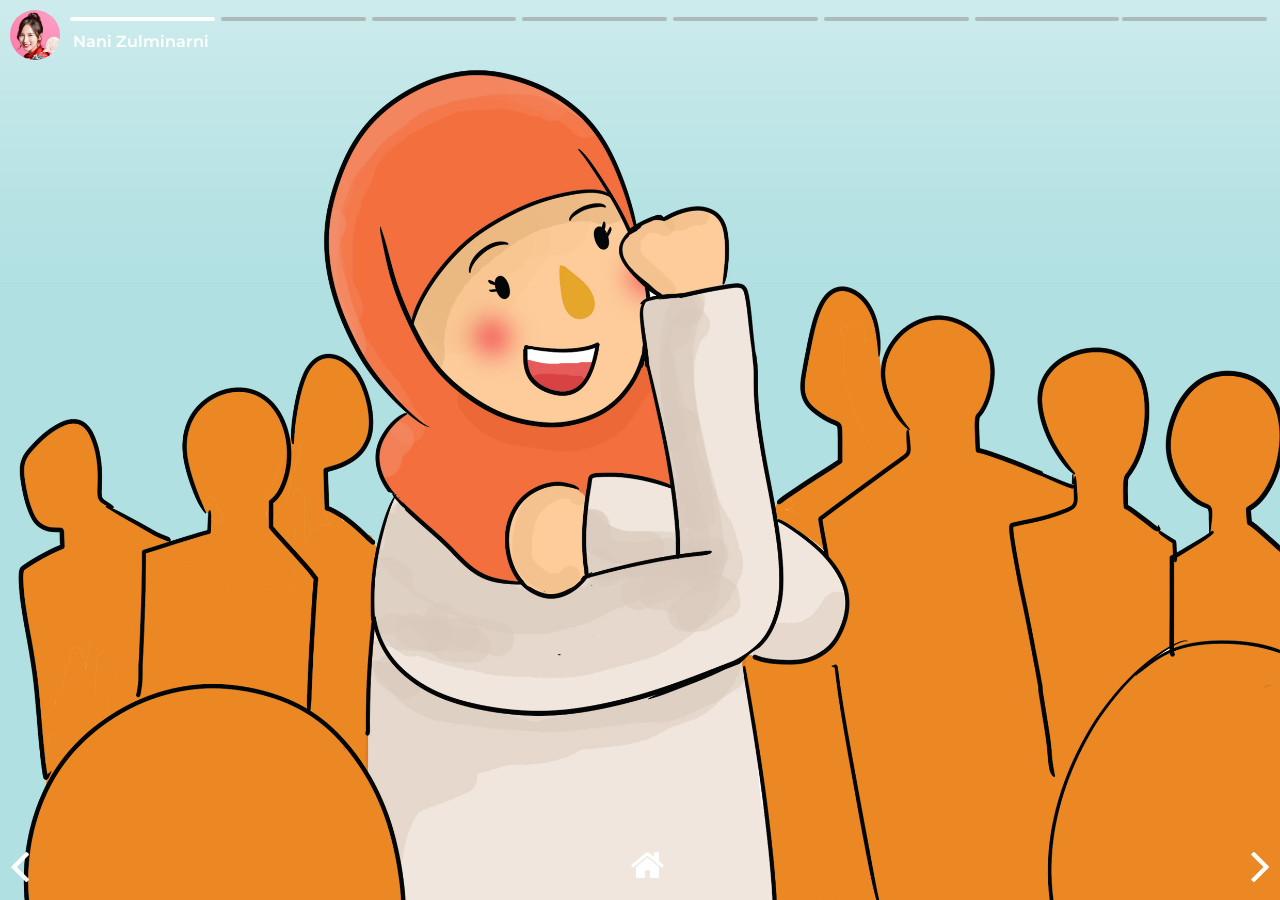
<file: komik_01.html>
<!DOCTYPE html>
<html xmlns="http://www.w3.org/1999/xhtml">

<head>
	<meta http-equiv="Content-Type" content="text/html; charset=utf-8" />
	<title>TEMPO.CO</title>
	<meta name="author" content="Alvaro Trigo Lopez" />
	<meta name="description" content="Drag And Move sections and slides with fullpage.js" />
	<meta name="keywords"  content="fullpage,extension,addon,dragAndMove,drag,drag and drop,grab,dragging,grabbing,swipe,finger,touch,snapping,snap,sections,panels,slides,onepage,scroll" />
	<meta name="Resource-type" content="Document" />
	<meta name="viewport" content="width=device-width, initial-scale=1.0"/>
    <link type="text/css" href="css/font-awesome.css" rel="stylesheet">
	<link rel="stylesheet" type="text/css" href="css/jquery.fullPage.css" />
	<link rel="stylesheet" type="text/css" href="css/examples.css" />
	<link href="https://fonts.googleapis.com/css?family=Montserrat:100,200,300,400,500,600,700,800,900" rel="stylesheet">
	<!--[if IE]>
		<script >
			 var console = { log: function() {} };
		</script>
	<![endif]-->

</head>
<body>

	<!--
	<div class="header">
    	<div class="logo-left"><img src="images/logo-tempo-co.png"></div>
        <div class="logo-right"><img src="images/ag2018.png"></div>
    </div>
	-->
<div id="myContainer">
	<div class="section" id="section1" style="background: transparent;">
		<div class="homes"><a href="tokoh_01.html"><i class="fa fa-home"></i></a></div>
		<div class="fotos">
			<img src="tokoh1/foto-profil.jpg">
		</div>
		<h4 class="names">Nani Zulminarni</h4>
		<div class="slide" id="slide12">
    			<div class="komik">
					<div class="cover">
						<img src="tokoh1/halaman1.jpg">
					</div>
				</div>
		</div>
		<div class="slide" id="slide12">
    			<div class="komik">
					<div class="cover">
						<img src="tokoh1/halaman2.jpg">
					</div>
				</div>
		</div>
		<div class="slide" id="slide12">
    			<div class="komik">
					<div class="cover">
						<img src="tokoh1/halaman3.jpg">
					</div>
				</div>
		</div>
		<div class="slide" id="slide12">
    			<div class="komik">
					<div class="cover">
						<img src="tokoh1/halaman4.jpg">
					</div>
				</div>
		</div>
		<div class="slide" id="slide12">
    			<div class="komik">
					<div class="cover">
						<img src="tokoh1/halaman5.jpg">
					</div>
				</div>
		</div>
		<div class="slide" id="slide12">
    			<div class="komik">
					<div class="cover">
						<img src="tokoh1/halaman6.jpg">
					</div>
				</div>
		</div>
		<div class="slide" id="slide12">
    			<div class="komik">
					<div class="cover">
						<img src="tokoh1/halaman7.jpg">
					</div>
				</div>
		</div>
		<div class="slide" id="slide12">
    			<div class="komik">
					<div class="cover">
						<img src="tokoh1/halaman8.jpg">
					</div>
				</div>
		</div>
<!--
		<div class="slide" id="slide15" style="background:#f6f6f6;">
        	<div class="article">
            	<h2 class="title">incident: Ut enim ad minima veniam, quis nostrum</h2>
                <h4 class="date">Sepak Bola | 4 menit lalu</h4>
                <div class="foto-img">
                	<img src="images/cedera.jpg">
                    <div class="caption">Foto Caption</div>
                </div>
            	<p>Lorem ipsum dolor sit amet, consectetur adipiscing elit, sed do eiusmod tempor incididunt ut labore et dolore magna aliqua. Ut enim ad minim veniam, quis nostrud exercitation ullamco laboris nisi ut aliquip ex ea commodo consequat. Duis aute irure dolor in reprehenderit in voluptate velit esse cillum dolore eu fugiat nulla pariatur. Excepteur sint occaecat cupidatat non proident, sunt in culpa qui officia deserunt mollit anim id est laborum.</p>
	<p>Lorem ipsum dolor sit amet, consectetur adipiscing elit, sed do eiusmod tempor incididunt ut labore et dolore magna aliqua. Ut enim ad minim veniam, quis nostrud exercitation ullamco laboris nisi ut aliquip ex ea commodo consequat. Duis aute irure dolor in reprehenderit in voluptate velit esse cillum dolore eu fugiat nulla pariatur. Excepteur sint occaecat cupidatat non proident, sunt in culpa qui officia deserunt mollit anim id est laborum.</p>
	<p>Lorem ipsum dolor sit amet, consectetur adipiscing elit, sed do eiusmod tempor incididunt ut labore et dolore magna aliqua. Ut enim ad minim veniam, quis nostrud exercitation ullamco laboris nisi ut aliquip ex ea commodo consequat. Duis aute irure dolor in reprehenderit in voluptate velit esse cillum dolore eu fugiat nulla pariatur. Excepteur sint occaecat cupidatat non proident, sunt in culpa qui officia deserunt mollit anim id est laborum.</p>
	<p>Lorem ipsum dolor sit amet, consectetur adipiscing elit, sed do eiusmod tempor incididunt ut labore et dolore magna aliqua. Ut enim ad minim veniam, quis nostrud exercitation ullamco laboris nisi ut aliquip ex ea commodo consequat. Duis aute irure dolor in reprehenderit in voluptate velit esse cillum dolore eu fugiat nulla pariatur. Excepteur sint occaecat cupidatat non proident, sunt in culpa qui officia deserunt mollit anim id est laborum.</p>
<div class="share-box">
<ul class="medsos">
    <li class="bg-twitter"><a href="#"><i class="fa fa-twitter txt-dark fa-lg" aria-hidden="true"></i></a></li>
    <li class="bg-facebook"><a href="#"><i class="fa fa-facebook txt-dark fa-lg" aria-hidden="true"></i></a></li>
    <li class="bg-google"><a href="#"><i class="fa fa-google txt-dark fa-lg" aria-hidden="true"></i></a></li>
    <li class="bg-whatsapp"><a href="#"><i class="fa fa-whatsapp txt-dark fa-lg" aria-hidden="true"></i></a></li>
    <li class="bg-linkedin"><a href="#"><i class="fa fa-linkedin txt-dark fa-lg" aria-hidden="true"></i></a></li>
</ul>
</div>
</div>
        </div>
		<div class="slide" id="slide21" style="background:#f6f6f6;">
        	<div class="article padding-no" style="padding-top:56px !important;">
   			<ul class="listing">
            	<li class="bola">
                	<h3 class="sports cl-blue">Sepak Bola</h3>
                    <h2 class="title cl-white"><a href="#upload_foto" class="popup-with cl-white">Kemenangan Indonesia Lawan Malaysia</a></h2>
                    <p class="cl-white">Lorem ipsum dolor sit amet, consectetur adipiscing elit, sed do eiusmod tempor...</p>
				</li>
            	<li>
                	<h3 class="sports cl-blue">Sepak Bola</h3>
                    <h2 class="title"><a href="#upload_foto" class="popup-with cl-black">Iran Tekuk Bangladesh 5-1</a></h2>
                    <p>Lorem ipsum dolor sit amet, consectetur adipiscing elit, sed do eiusmod tempor...</p>
                </li>
            	<li>
                	<h3 class="sports cl-blue">Angkat Besi</h3>
                    <h2 class="title"><a href="#upload_foto" class="popup-with cl-black">Eko Yuli Raih 2 Emas</a></h2>
                    <p>Lorem ipsum dolor sit amet, consectetur adipiscing elit, sed do eiusmod tempor...</p>
                </li>
            	<li class="badminton">
                	<h3 class="sports cl-blue">Badminton</h3>
                    <h2 class="title cl-white"><a href="#upload_foto" class="popup-with cl-white">Tim Putri China Raih Emas</a></h2>
                    <p class="cl-white">Lorem ipsum dolor sit amet, consectetur adipiscing elit, sed do eiusmod tempor...</p>
                </li>
            	<li>
                	<h3 class="sports cl-blue">Pencak Silat</h3>
                    <h2 class="title"><a href="#upload_foto" class="popup-with cl-black">Indonesia Takluk di Tangan Malaysia</a></h2>
                    <p>Lorem ipsum dolor sit amet, consectetur adipiscing elit, sed do eiusmod tempor...</p>
                </li>
            	<li>
                	<h3 class="sports cl-blue">Basket</h3>
                    <h2 class="title"><a href="#upload_foto" class="popup-with cl-black">Kalahkan India, Tim Basket China Raih Emas</a></h2>
                    <p>Lorem ipsum dolor sit amet, consectetur adipiscing elit, sed do eiusmod tempor...</p>
                </li>
            </ul>
            </div>
        </div>
		-->
	</div>
</div>
<script src="js/jquery-3.1.1.min.js"></script>
<script src="js/jquery.easings.min.js"></script>
<script src="js/jquery.fullPage.js"></script>
<script src="js/scrolloverflow.js"></script>
<script src="js/jquery.flip.js"></script>
<script >
$(document).ready(function() {
	initNormal();
	function initNormal(){
		$('#myContainer').fullpage({
			dragAndMove: true,
			dragAndMoveKey: 'YWx2YXJvdHJpZ28uY29tX0EyMlpISmhaMEZ1WkUxdmRtVT0wWUc=',
			offsetSections: false,
			slidesNavigation:true,
			scrollOverflow: true,
			resetSliders:true,
			scrollHorizontally: true,
		});
	}
});
</script>

<script>
	 $(document).ready(function() {
      $("#card").flip({
        axis: "x",
        reverse: true,
        trigger: "click"
      });
      });


	</script>
</body>
</html>
</file>
<file: css/examples.css>
@CHARSET "ISO-8859-1";
/* Reset CSS
 * --------------------------------------- */
body{background:#fff; color:#222;}
body,div,dl,dt,dd,ul,ol,li,h1,h2,h3,h4,h5,h6,pre,form,fieldset,input,textarea,p,blockquote,th,td {    padding: 0;    margin: 0;	font-family: 'Montserrat', sans-serif; color:##ff6699;}a{	text-decoration:none;}table {    border-spacing: 0;}fieldset,img {    border: 0;}address,caption,cite,code,dfn,em,strong,th,var {    font-weight: normal;    font-style: normal;}strong{	font-weight: bold;}ol,ul {    list-style: none;    margin:0;    padding:0;}caption,th {    text-align: left;}h1,h2,h3,h4,h5,h6 {    font-weight: normal;    font-size: 100%;    margin:0;    padding:0;    color:##ff6699;}q:before,q:after {    content:'';}abbr,acronym { border: 0;}
.padding-no {padding:0 !important;}.padding-all-sm{padding:15px;}.padding-xs{padding:5px 15px;}.padding-sm{padding:10px 30px;}.padding-top-no {padding-top:0 !important;}.padding-top-ss {padding-top:5px !important;}.padding-top-xs {padding-top:10px !important;}.padding-top-sm {padding-top:15px !important;}.padding-top-lg {padding-top:45px !important;}.padding-top{padding-top:30px !important;}.padding-bottom-no {padding-bottom:0 !important;}.padding-bottom-ss {padding-bottom:5px !important;}.padding-bottom-xs {padding-bottom:10px !important;}.padding-bottom-sm {padding-bottom: 15px !important;}.padding-bottom-lg {padding-bottom:45px !important;}.padding-bottom {padding-bottom:30px !important;}.padding-left-no {padding-left:0 !important;}.padding-left-ss {padding-left:5px !important;}.padding-left-xs{padding-left:10px !important;}.padding-left-sm {padding-left:15px !important;}.padding-left-lg {padding-left:45px !important;}.padding-left {padding-left:30px !important;}.padding-right-no {padding-right: 0 !important;}.padding-right-ss {padding-right:5px !important;}.padding-right-xs {padding-right:10px !important;}.padding-right-sm {padding-right:15px !important;}.padding-right-lg {padding-right:45px !important;}.padding-right {padding-right:30px !important;}
.margin-no {margin:0 auto !important;}.margin-xs{margin:5px 15px;}.margin-sm{margin:10px 30px;}.margin-top-no {margin-top:0 !important;}.margin-top-ss {margin-top:5px !important;}.margin-top-xs {margin-top:10px !important;}.margin-top-sm {margin-top:15px !important;}.margin-top-lg {margin-top:45px !important;}.margin-top {margin-top:30px !important;}.margin-bottom-no {margin-bottom:0 !important;}.margin-bottom-ss {margin-bottom:5px !important;}.margin-bottom-xs {margin-bottom:10px !important;}.margin-bottom-sm {margin-bottom:15px !important;}.margin-bottom-lg {margin-bottom:45px !important;}.margin-bottom {margin-bottom:30px !important;}.margin-left-no {margin-left:0 !important;}.margin-left-ss {margin-left:5px !important;}.margin-left-xs {margin-left:10px !important;}.margin-left-sm {margin-left:15px !important;}.margin-left-lg {margin-left:45px !important;}.margin-left {margin-left:30px !important;}.margin-right-no {margin-right:0 !important;}.margin-right-ss {margin-right:5px !important;}.margin-right-xs {margin-right:10px !important;}.margin-right-sm {margin-right:15px !important;}.margin-right-lg {margin-right:45px !important;}.margin-right {margin-right:30px !important;}.bg-twitter{background:#77cbef !important;}.bg-facebook{background:#537abd !important;}.bg-google{background:#ea5d4b !important;}.bg-linkedin{background:#1384c8 !important;}.bg-daily{background:#0064dc !important;}.bg-youtube{background:#c8302a !important;}.bg-instagram{background:#333 !important;}.bg-whatsapp{background:#2ab200 !important;}.bg-line{background:#4ecd00 !important;}.bg-tumblr{background:#395976 !important;}.t-center{text-align:center !important;}.t-right{text-align:right !important;}.t-left{text-align:left !important;}
*, *::after, *::before {-webkit-box-sizing: border-box;-moz-box-sizing: border-box;box-sizing: border-box;}
.cl-white{color:#fff !important;}
.cl-blue{color:#32B3FB !important;}
.cl-black{color:#202020 !important;}
.bg-black{color:#202020 !important;}
.btn-big, a.btn-big{padding:15px 40px; height:50px;text-align:center; margin:0; font-size:18px;display:block; line-height:20px;background:#7fafde; color:#fff; font-weight:700; border-radius:4px; border:none;}
.btn-big:hover, a.btn-big:hover{opacity:0.8;}
.btn-trans, a.btn-trans{padding:10px 30px; height:40px;text-align:center; margin:0; font-size:16px;display:block; line-height:18px;background:rgba(255,255,255,0.5); color:#fff; font-weight:700; border-radius:4px; border:none;}
.btn-trans:hover, a.btn-trans:hover{opacity:0.8;}
a.btn-trans.line{background:rgba(255,255,255,0.1); border:1px solid #fff;}
.centering{display:flex; align-items: center; justify-content: center;}
.centering.column{flex-direction:column;}
.centering.row{flex-direction:row;}
.container{margin:0 auto; max-width:1200px; padding:0 15px; display:block; overflow:hidden;min-height:100px;}
.container.full{max-width:100%;}
.nopad{padding:0;}
.container.small{max-width:1000px;}
.container-col{margin-left:-15px; margin-right:-15px;}
body{font-family: 'Montserrat', Arial, sans-serif;color: ##ff6699;color: rgba(0,0,0,0.5);}
.mainbody{position:relative; width:100%; padding:0; margin:0 auto;}
.box-100{width:100%; padding:0 15px; margin:0; min-height:10px; dispay:block; clear:both;}
.box-55{width:55%; float:left; padding:0 15px; margin:0; min-height:10px;}
.box-50{width:50%; float:left; padding:0 15px; margin:0; min-height:10px;}
.box-75{width:75%; float:left; padding:0 15px; margin:0; min-height:10px;}
.box-25{width:25%; float:left; padding:0 15px; margin:0; min-height:10px;}
.box-60{width:60%; float:left; padding:0 15px; margin:0; min-height:10px;}
.box-35{width:35%; float:left; padding:0 15px; margin:0; min-height:10px;}
.box-33{width:33.333333%; float:left; padding:0 15px; margin:0; min-height:10px;}
.box-80{width:80%; float:left; padding:0 15px; margin:0; min-height:10px;}
.box-45{width:45%; float:left; padding:0 15px; margin:0; min-height:10px;}
.box-40{width:40%; float:left; padding:0 15px; margin:0; min-height:10px;}
.box-30{width:30%; float:left; padding:0 15px; margin:0; min-height:10px;}
.box-20{width:20%; float:left; padding:0 15px; margin:0; min-height:10px;}
.box-15{width:15%; float:left; padding:0 15px; margin:0; min-height:10px;}
.box-10{width:10%; float:left; padding:0 15px; margin:0; min-height:10px;}
.cd-main-content{padding-top:0; min-height:100vh;}

.wrap{margin-left: auto;margin-right: auto;width: 960px;position: relative;}
.section{text-align:left;position: relative;}

#actions{position:fixed;top: 73px;left: 30px;z-index: 99999;}
#actions li{background: rgba(0,0,0,0.8);padding: 7px;margin: 2px;color: #ccc;display: inline-block;cursor: pointer;}
#actions li:hover{color: #fff;background: #81A140;}
#actions li.active{background: rgba(255, 255, 0, 0.79);color: #333;}
.note{position:fixed;z-index:99;color: #fff;font-size: 14px;left: 40px;bottom: 80px;width: 40%;background: rgba(0,0,0,0.3);padding:20px;}
.note li{padding: 2px 0;}
.videobox .videotitle{padding:15px;}
.videobox .videotitle h2.title{margin:0 0 15px 0; font-size:20px; line-height:24px; color:#fff; font-weight:600;}
.videobox .videotitle p{margin:0; font-size:16px; line-height:22px; color:#fff;}
/*loading*/
.spinner {margin:15px auto;width:70px;text-align: center;}
.spinner > div {width: 14px;height:8px;background-color: #32B3FB;border-radius:4px; display: inline-block;-webkit-animation: sk-bouncedelay 1.4s infinite ease-in-out both;animation: sk-bouncedelay 1.2s infinite ease-in-out both;}
.spinner .bounce3{background-color: #32B3FB;}
.spinner .bounce1 {-webkit-animation-delay: -0.32s;animation-delay: -0.32s;}
.spinner .bounce2 {-webkit-animation-delay: -0.16s;animation-delay: -0.16s;background-color: #32B3FB ;}
@-webkit-keyframes sk-bouncedelay {0%, 80%, 100% { -webkit-transform: scale(0) }40% { -webkit-transform: scale(1.0) }}
@keyframes sk-bouncedelay {0%, 80%, 100% {-webkit-transform: scale(0);transform: scale(0);} 40% {-webkit-transform: scale(1.0);transform: scale(1.0);}}

.fp-tableCell{display: table-cell; vertical-align:top;}
.header{position:absolute; width:100%; height:56px; top:0; left:0; right:0; z-index:100; background:transparent;}
.header .logo-left{height:50px; margin:3px 15px; float:left; display:flex; align-items:center;}
.header .logo-left img{height:20px;}
.header .logo-right{height:50px; margin:3px 15px; float:right; display:flex; align-items:center;}
.header .logo-right img{height:30px;}

/*.fp-controlArrow{display:none; visibility:hidden;}*/
.article{padding:71px 15px 15px 15px; text-align:left;}
.article .foto-img{width:100%; height:auto; margin:0 0 30px 0;}
.article .foto-img .caption{padding:5px; background:#f8f8f8; color:#ccc; font-size:12px;}
.article .foto-img img{width:100%; height:auto;display:block;}
.article h2.title{font-size:24px; line-height:28px;margin:0; font-weight:600;}
.article p{font-size:16px; line-height:22px; margin:15px 0;}
.article h4.date{font-size:14px; line-height:16px; margin:15px 0 30px 0; color:#1A76CC; text-transform:uppercase;}
.marginbody{margin:0 0 200px 0;}
.share-box{margin:30px auto; display:block; padding:10px; height:62px;  overflow:hidden;}
ul.medsos{list-style:none; list-style-position:inside; display:flex; align-items:center; justify-content:center; flex-direction:row; width:100%; margin:0 auto; padding:0;}
ul.medsos li{overflow:hidden;padding:0; width:40px;text-align:center; height:40px; margin:0 3px; line-height:28px;display:block; border-radius:4px;display:flex; align-items:center; justify-content:center; color:#fff; cursor:pointer;}
ul.medsos li a{color:#fff; display:block; height:40px; width:40px;display:flex; align-items:center; justify-content:center; }
ul.medsos li:hover{opacity:0.8;}
ul.medsos li.select-fav {color:#F3C !important;}
/*table box*/
.table-box {margin:0px;padding:0px;width:100%;border:0px solid #fff;}
.table-box .t-left{text-align:left;}
.table-box table{width:100%;height:100%;margin:0px;padding:0px;}
.table-box tr:last-child td:last-child {}
.table-box table tr:first-child td:first-child {}
.table-box table tr:first-child td:last-child {}
.table-box tr:last-child td:first-child{}
.table-box tr:hover td{}.table-box tr:nth-child(odd){ background-color:#fff; }
.table-box tr:nth-child(even){ background-color:#f0f8ff; }
.table-box td{vertical-align:middle;border:1px solid #fff;border-width:0px;text-align:center;padding:10px 5px;font-size:14px;color:#202020;font-weight:500;font-family: 'Montserrat', sans-serif;}
.table-box tr:first-child td{border-bottom:1px solid #fff; background:#eee; font-weight:700; color:#999;}
.table-box tr:last-child td{border-width:0px;}
.table-box tr td:last-child{border-width:0px;}
.table-box tr:last-child td:last-child{border-width:0px 0px 0px 0px;}
.table-box tr td:first-child{width:11%;}
.table-box tr td:nth-child(2){width:44%;}
.table-box tr td:nth-child(3){width:15%;}
.table-box tr td:nth-child(4){width:15%;}
.table-box tr td:nth-child(5){width:15%;}
.table-box .flag-class{float:left;width:16px; height:16px; margin-right:5px; position:relative; top:-1px;}

#myVideo-ver{position: absolute;left: 0;bottom: 0;top:0;right:0;width:100vw;height:auto;background-size: 100% 100%;background-color:transparent; /* in case the video doesn't fit the whole page*/background-image: /* our video */;background-position: center center;background-size: contain;object-fit: cover;z-index:3;}
#section4{background: transparent;position:relative;}
#myVideo{position: absolute;right: 0;bottom: 0;top:0;right:0;width: 100%;height: 100%;background-size: 100% 100%;background-color:transparent; /* in case the video doesn't fit the whole page*/background-image: /* our video */;background-position: center center;background-size: contain;object-fit: cover;z-index:3;}

.layer{position: absolute;z-index: 4;width: 100%;left: 0;bottom:0;text-align:left; padding:15px;-webkit-transform: translate3d(0,0,0);-ms-transform: translate3d(0,0,0);transform: translate3d(0,0,0);}

.layer h2.title{font-size:24px; line-height:28px;margin:0; font-weight:600; color:#fff;}
.layer p{font-size:16px; line-height:22px; margin:15px 0; color:#fff;}

.komik{ height:100vh; width:100%; position:relative;}
.komik .cover{overflow: hidden; height:100vh; width:100%; position:absolute; top:0; right:0; left:0; bottom:0; z-index:3; background:#000; display: flex; align-items:center; justify-content: center;}
.komik .cover img{height:auto; width:100%; display:block; }

.intro{overflow:hidden; height:auto; width:100%;}
.intro .cover{overflow: hidden; height:auto; width:100%;}
.intro .cover img{height:auto; width:auto; display:block; }
.intro .cover .videobox{position:absolute; width:100%; height:auto; overflow:hidden; z-index:4; text-align:left;}
#card{height: 100%; overflow: hidden;}
.intro .imgbox{height:100%; width:auto; padding: 0; overflow:hidden; margin:0 auto; display:flex; align-items:center; justify-content:center; position:relative; }
#card .front .arrow-small{font-size:24px;font-weight: 100; position:absolute; bottom:110px; left:0; right:0; text-align: center;color:rgba(255,255,255,0.8);  z-index: 2;}
#card .front .text{content:"view"; font-size:12px; color:rgba(0,0,0,0.8); font-weight:500; position:absolute; bottom:100px; left:0; right:0; text-align: center; color:rgba(255,255,255,0.9); z-index: 2;}
.intro .imgbox img{width:auto; height:100%; display:block;}
.intro .imgbox.teks{display:block; padding-top:50px;}
.intro .imgbox.teks h2.title{margin:0 0 15px 0; font-size: 24px; line-height: 28px; color:#ff6699; font-weight:800;font-family:'MyriadPro Bold', 'Montserrat', sans-serif, Arial;}
.intro .imgbox.teks p{margin:15px 0; font-size:16px; line-height:18px; color:black;font-family:'MyriadPro Bold', 'Montserrat', sans-serif, Arial; color:#999999;}
.videobox .videotitle{padding:15px;}
.videobox .videotitle h2.title{margin:0 0 15px 0; font-size:20px; line-height:24px; color:#fff; font-weight:600;}
.videobox .videotitle p{margin:0; font-size:16px; line-height:18px; color:#fff;}
/*#section1{background:url(../images/01.jpg) top center;background-size: cover;min-width: 100%;min-height: 100%; position:relative;}*/
.intro {padding:0;position:absolute;z-index:10;bottom:0;left:0;right:0;margin:0;width:100%;height:100%; z-index:10; display: block; overflow: hidden;}
.intro .cover .topbox{position:absolute; top:15px; left:0; padding:5px 15px; color:#fff; font-size:16px; line-height:18px; z-index:3;}
.intro .cover .bottombox{position:absolute; bottom:60px; left:0; right:0; color:#ff6699; z-index:5; padding:15px 10px; display:block; text-align:left;}
.intro .cover .bottombox.rel{position:relative; bottom:auto; left:auto; right:auto;}
.intro .cover .bottombox h2.title{margin:0 0 15px 0; font-size: 24px; line-height: 28px; color:#999999; font-weight:800;font-family:'MyriadPro Bold', 'Montserrat', sans-serif, Arial;}
.intro .cover .bottombox h2.bigtitle{margin:0 0 15px 0; font-size:34px; line-height:38px; color:white; font-weight:600;font-family:'Montserrat',;}
.intro .cover .bottombox h2.title.bg{display: inline; padding:0; line-height: 27px; color:black; text-shadow: rgb(255, 255, 255) 5px 0px 0px, rgb(255, 255, 255) 4.90033px 0.993347px 0px, rgb(255, 255, 255) 4.60531px 1.94709px 0px, rgb(255, 255, 255) 4.12668px 2.82321px 0px, rgb(255, 255, 255) 3.48353px 3.58678px 0px, rgb(255, 255, 255) 2.70151px 4.20736px 0px, rgb(255, 255, 255) 1.81179px 4.6602px 0px, rgb(255, 255, 255) 0.849836px 4.92725px 0px, rgb(255, 255, 255) -0.145998px 4.99787px 0px, rgb(255, 255, 255) -1.13601px 4.86924px 0px, rgb(255, 255, 255) -2.08073px 4.54649px 0px, rgb(255, 255, 255) -2.94251px 4.04248px 0px, rgb(255, 255, 255) -3.68697px 3.37732px 0px, rgb(255, 255, 255) -4.28444px 2.57751px 0px, rgb(255, 255, 255) -4.71111px 1.67494px 0px, rgb(255, 255, 255) -4.94996px 0.7056px 0px, rgb(255, 255, 255) -4.99147px -0.291871px 0px, rgb(255, 255, 255) -4.83399px -1.27771px 0px, rgb(255, 255, 255) -4.48379px -2.2126px 0px, rgb(255, 255, 255) -3.95484px -3.05929px 0px, rgb(255, 255, 255) -3.26822px -3.78401px 0px, rgb(255, 255, 255) -2.4513px -4.35788px 0px, rgb(255, 255, 255) -1.53666px -4.75801px 0px, rgb(255, 255, 255) -0.560763px -4.96845px 0px, rgb(255, 255, 255) 0.437495px -4.98082px 0px, rgb(255, 255, 255) 1.41831px -4.79462px 0px, rgb(255, 255, 255) 2.34258px -4.41727px 0px, rgb(255, 255, 255) 3.17346px -3.86382px 0px, rgb(255, 255, 255) 3.87783px -3.15633px 0px, rgb(255, 255, 255) 4.4276px -2.32301px 0px, rgb(255, 255, 255) 4.80085px -1.39708px 0px, rgb(255, 255, 255) 4.98271px -0.415447px 0px;}
.intro .cover .bottombox p{margin:15px 0; font-size:24px; line-height:1.4; color:black;font-family:'MyriadPro Bold'; color:white;}
.intro .cover .bottombox p.bg{display: inline; line-height:18px; padding:0px;color:black;text-shadow: rgb(255, 255, 255) 4px 0px 0px, rgb(255, 255, 255) 3.87565px 0.989616px 0px, rgb(255, 255, 255) 3.51033px 1.9177px 0px, rgb(255, 255, 255) 2.92676px 2.72656px 0px, rgb(255, 255, 255) 2.16121px 3.36588px 0px, rgb(255, 255, 255) 1.26129px 3.79594px 0px, rgb(255, 255, 255) 0.282949px 3.98998px 0px, rgb(255, 255, 255) -0.712984px 3.93594px 0px, rgb(255, 255, 255) -1.66459px 3.63719px 0px, rgb(255, 255, 255) -2.51269px 3.11229px 0px, rgb(255, 255, 255) -3.20457px 2.39389px 0px, rgb(255, 255, 255) -3.69721px 1.52664px 0px, rgb(255, 255, 255) -3.95997px 0.56448px 0px, rgb(255, 255, 255) -3.97652px -0.432781px 0px, rgb(255, 255, 255) -3.74583px -1.40313px 0px, rgb(255, 255, 255) -3.28224px -2.28625px 0px, rgb(255, 255, 255) -2.61457px -3.02721px 0px, rgb(255, 255, 255) -1.78435px -3.57996px 0px, rgb(255, 255, 255) -0.843183px -3.91012px 0px, rgb(255, 255, 255) 0.150409px -3.99717px 0px, rgb(255, 255, 255) 1.13465px -3.8357px 0px, rgb(255, 255, 255) 2.04834px -3.43574px 0px, rgb(255, 255, 255) 2.83468px -2.82216px 0px, rgb(255, 255, 255) 3.44477px -2.03312px 0px, rgb(255, 255, 255) 3.84068px -1.11766px 0px, rgb(255, 255, 255) 3.9978px -0.132717px 0px;}
.fp-controlArrow{bottom:15px;}
.fp-controlArrow.fp-prev{border:none;height:40px; width:40px; display: flex; align-items:center; justify-content: flex-start;left:10px;}
.fp-controlArrow.fp-prev:before{font-family: 'FontAwesome'; content:"\f104"; font-size:54px; color:#fff; font-weight: 100;}
.fp-controlArrow.fp-next{border:none;height:40px; width:40px; display: flex; align-items: center; justify-content: flex-end;right:10px;}
.fp-controlArrow.fp-next:before{font-family: 'FontAwesome'; content:"\f105"; font-size:54px; color:#fff; font-weight: 100; }
.fp-slidesNav{left:70px; right:10px;}
.embed-container { position: relative; padding-bottom: 56.25%; height:100vh; overflow: hidden; max-width: 100%; } .embed-container iframe, .embed-container object, .embed-container embed { position: absolute; top: 0; left: 0; width: 100%; height: 100%; }
.section .fotos{width:50px; height: 50px; border-radius:25px; position: absolute; top:10px; left:10px; z-index: 11; overflow: hidden;}
.section .fotos img{width:50px; height: 50px; display:block;}
.section h4.names{position:absolute; top:32px; left:73px; font-size:16px; font-weight: bold;z-index: 11; line-height:20px; font-weight:600; color:white;}
.section .homes{width:40px; height:40px; position: absolute; bottom:15px; left:49%; right:49%; z-index: 3; text-align: center; display: flex; align-items:center; justify-content: center; margin:0 auto;}
.section .homes a{color:#fff; font-size:36px;}
#fp-nav ul li, .fp-slidesNav ul li:first-child{margin-left:0;}
#fp-nav ul li, .fp-slidesNav ul li:last-child{margin-left:0;}
/*headerbox*/
.headerbox{border-bottom:10px solid #666; margin:0 auto 30px auto; width:100%; display: flex; align-items:center; justify-content: center;}
.headerbox .main-fotos{width:33.333333%; height: auto; overflow:hidden; margin:15px auto; border-radius:50%;}
.headerbox .main-fotos img{width:100%; height: auto; display: block; margin:0 auto;}
.headerbox h1.title{margin:0 auto 30px auto; font-size:40px; line-height:44px; color:#999999; font-weight:100;font-family:'Montserrat', sans-serif, Arial; text-transform: uppercase;}
.headerbox p{font-size:16px; line-height:22px; margin:30px auto; color:#999999;font-weight:400;font-family:'MyriadPro Regular', 'Montserrat', sans-serif, Arial; max-width:500px;}
/*tokoh*/
ul.list-tokoh{list-style: none; list-style-position: inside; padding:0; margin:0; display:flex; align-items: flex-start; justify-content: space-around; width:100%; text-align: center;flex-flow: wrap;}
ul.list-tokoh li{width:33.333333%; height: auto; overflow:hidden;}
ul.list-tokoh li:nth-child(3n+1){clear:both;}
ul.list-tokoh li .cover-tokoh{display: flex; align-items:center; width:100%; justify-content: center; overflow: hidden; margin:0 auto;}
ul.list-tokoh li .cover-tokoh img{width:100%; height:auto; display: block;overflow: hidden; }
ul.list-tokoh li .box-tokoh{display:block; text-align:center; padding:30px;}
ul.list-tokoh li .box-tokoh h2.title{margin:0 0 15px 0; font-size: 24px; line-height: 28px; color:#FF6699; font-weight:800;font-family:'Montserrat', sans-serif, Arial; text-transform: uppercase;}
ul.list-tokoh li .box-tokoh h2.title a{color:#FF6699;} ul.list-tokoh li .box-tokoh h2.title a:hover{color:#444;}
ul.list-tokoh li .box-tokoh p{font-size:16px; line-height:22px; margin:15px 0 0 0; color:#999999;font-weight:400;font-family:'MyriadPro Regular', 'Montserrat', sans-serif, Arial;}
/*share*/
.section .share-button{position:absolute; top:30px; right:10px; width:24px; height:24px; border-radius:12px; background:rgba(0,0,0,0.5); text-align: center; z-index: 99; color:#fff; display:flex; align-items:center; justify-content:center; font-size:13px;}
.section .share-button i{margin-left:-2px;}
.block-all{width:100%; height:100%; position:fixed; background:transparent; z-index:100; top:0; left:0; right:0; bottom:0; display:block;}
.notifikasi{}
.list-share{ margin:0; padding:30px 10px 10px 10px;background:#fff;position:fixed;top:0; bottom:0;right:-110%; width:140px; height:100vh;height:auto;display:block;z-index:101;transition: all 0.3s ease-in-out; overflow:hidden;display:flex; align-items:center; justify-content:center;}
.list-share .close-button{position:absolute; top:0; right:0; width:30px; height: 30px; display:flex; align-items:center; justify-content:center;}
.list-share.show-share{display:flex; right:0;transition: all 0.3s ease-in-out;}
.boxmaps {
	position: relative;
    width:100%;
    display:flex; align-items: center; justify-content: center;
	overflow: hidden;
}
.boxmaps:after {
  content: "";
  display: block;
  padding-bottom: 100%;
}
.boxmaps .mapouter {
  position: absolute;
  width: 100%;
  height: 100%;
  margin:auto;


}
#slide15 .fp-tableCell{display:flex; align-items: center; justify-content: center;}
@media screen and (max-width:780px){
	ul.list-tokoh li .box-tokoh{padding:8px;}
	ul.list-tokoh li .box-tokoh h2.title{font-size:14px; line-height:18px; margin:0 0 8px 0;}
	ul.list-tokoh li .box-tokoh p{font-size:14px; line-height:18px; margin:8px auto 0 auto}
	.headerbox h1.title{font-size:18px; line-height:22px; margin:8px;}
	.headerbox p{font-size:14px; line-height:18px; margin:8px;}
	.section .homes{left:45%; right:45%;}
}
</file>
